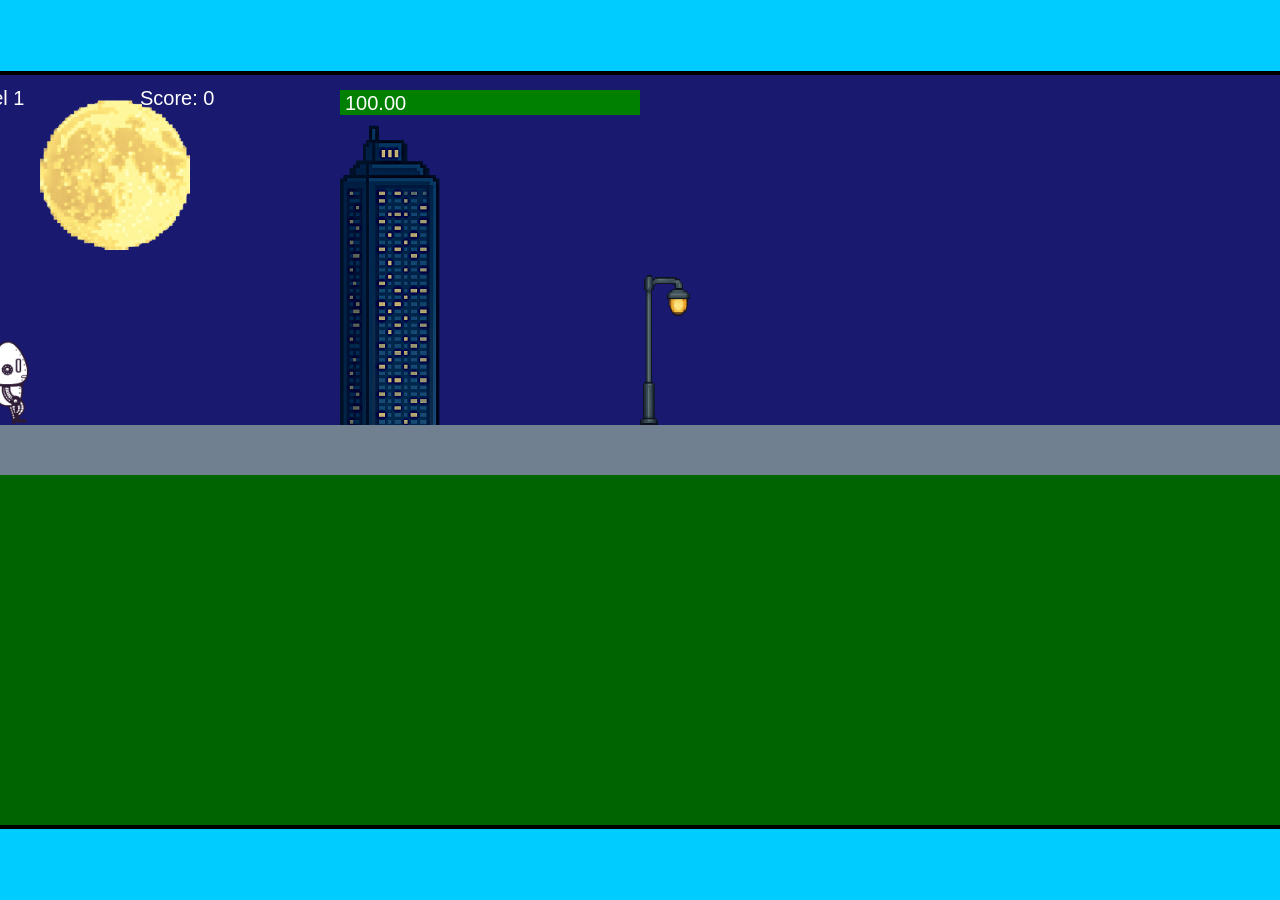
<file: fsd-projects/runtime/index.html>
<!DOCTYPE html>
<html lang="en">
  <head>
    <meta charset="UTF-8" />
    <meta name="viewport" content="width=device-width, initial-scale=1.0" />
    <title>Runtime Neo</title>
    <link rel="stylesheet" href="runtime.css" />
    <script src="https://code.jquery.com/jquery-3.1.0.js"></script>
    <script src="setup.js"></script>
    <script src="levels.js"></script>
    <script src="scenery.js"></script>
    <script src="student.js"></script>
    <script src="main.js"></script>
  </head>
  <body id="body">
    <canvas id="gameCanvas" width="1400" height="750"></canvas>
    <img id="player" src="images/halle.png" />
    <img id="projectile" src="images/projectile.png" />
    <img id="basicPlatform" src="images/interactable/basicPlatform.png" />
    <img id="spikes" src="images/interactable/spikes.png" />
    <img id="bug" src="images/interactable/bug.png" />
    <img id="healthUp" src="images/interactable/healthUp.png" />
    <img id="flag" src="images/interactable/flag.png" />
    <img id="moon" src="images/backgrounds/moon.png" />
    <img id="building" src="images/backgrounds/building.png" />
    <img id="lamp" src="images/backgrounds/lamp.png" />
  </body>
</html>
</file>
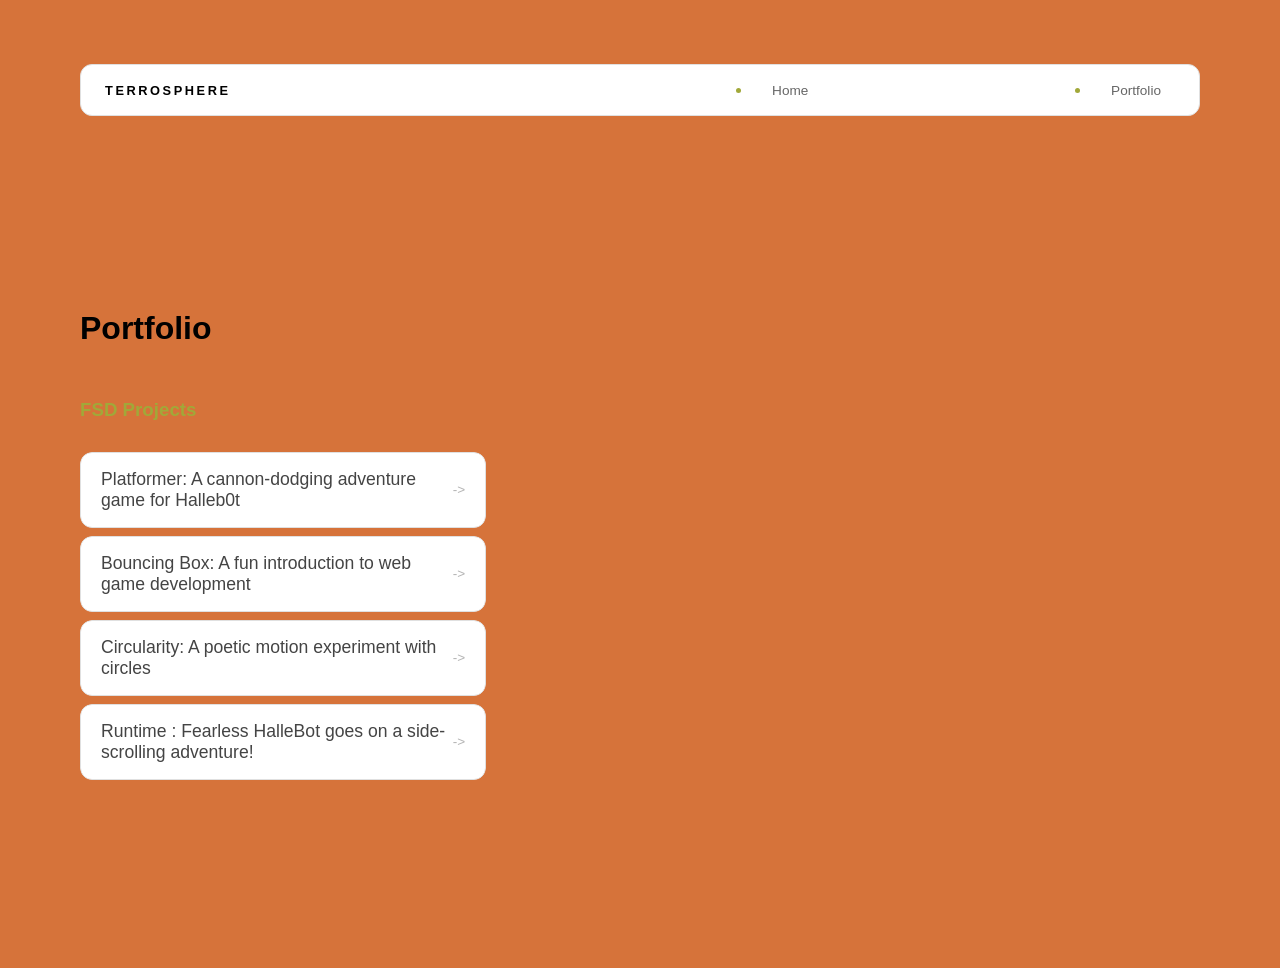
<file: portfolio.html>
<!DOCTYPE html>
<html>
  <head>
    <title>Terrosphere</title>

    <link rel="stylesheet" href="style.css" />
  </head>

  <body>
    <!-- All content goes here -->
    <div id="all-contents">
      <!DOCTYPE html>
<html>
  <head>
    <title>CHANGE ME</title>
  </head>

  <body>
    <!-- All content goes here -->
    <div id="all-contents">
     <nav>
      <h1>Terrosphere</h1>
      <ul id="nav-ul">
      </ul>
        <li class="nav-li">
          <a  
      href="index.html">Home</a>
      </li>
        <li class="nav-li">
          <a href="portfolio.html">Portfolio</a>
        </li>
      </ul>
    </nav>

    <main>
  <div class="content">
    <h1>Portfolio</h1>
    <h3>FSD Projects</h3>
    <ul id="portfolio">
      <li>
  <a href="fsd-projects/platformer/">Platformer: A cannon-dodging adventure game for Halleb0t</a>
</li>
<li>
  <a href="fsd-projects/bouncing-box/">Bouncing Box: A fun introduction to web game development</a>
</li>
<li>
  <a href="fsd-projects/circularity/">Circularity: A poetic motion experiment with circles</a>
</li>
<li>
 <a href="fsd-projects/runtime/">Runtime : Fearless HalleBot goes on a side-scrolling adventure!</a>
</li>


    </ul>

    <!-- ASD Projects will go here -->

  </div>
</main>

    </div>
  </body>
</html>
</file>
<file: fsd-projects/runtime/runtime.css>
/* runtime.css */
/* Styles for Runtime Neo auto-runner game */

img {
  display: none;
}

#gameCanvas {
  position: absolute;
  border: 4px solid #000;
  top: 50%;
  left: 50%;
  transform: translate(-50%, -50%);
}

body {
  margin: 0;
  background-color: #00ccff;
  font-family: Arial, sans-serif;
  text-align: center;
  overflow: hidden;
}
</file>
<file: style.css>
* {
  box-sizing: border-box;
}

body {
  margin: 0;
  background: #d6733a;
  color: #a1a839;
  font-family: "Helvetica Neue", Arial, sans-serif;
}

#all-contents {
  max-width: 1500px;
  min-height: 100vh;
  margin: 0 auto;
  padding: 32px 40px;
}
main {
  display: grid;
  grid-template-columns: minmax(220px, 1fr) minmax(420px, 1.6fr);
  align-items: center;
  min-height: calc(100vh - 160px);
  gap: clamp(32px, 5vw, 80px);
}

.sidebar {
  width: 100%;
}

.content {
  display: flex;
  flex-direction: column;
  align-items: flex-start;
  gap: 12px;
}
h2 {
  margin: 0;
  font-size: clamp(4rem, 10vw, 7rem);
  line-height: 0.9;
  font-weight: 900;
  letter-spacing: -0.04em;
  text-transform: lowercase;
  color: #000;
}

.content > p {
  margin: 0;
  color: #999;
  font-size: 0.9rem;
  text-transform: uppercase;
  letter-spacing: 0.15em;
  line-height: 1.4;
}
#interests {
  margin-top: 32px;
  width: 100%;
}

#interests h3 {
  margin: 0 0 12px;
  font-size: 0.75rem;
  font-weight: 700;
  text-transform: uppercase;
  letter-spacing: 0.2em;
  color: #aaa;
}

#interests ul {
  list-style: none;
  margin: 0;
  padding: 0;
  display: flex;
  flex-wrap: wrap;
  gap: 8px;
}

#interests li {
  color: #555;
  font-size: 1rem;
  font-weight: 600;
  padding: 10px 20px;
  background: #fff;
  border: 1px solid #ddd;
  border-radius: 100px;
  transition:
    background 0.25s ease,
    color 0.25s ease,
    transform 0.25s ease;
  cursor: default;
}

#interests li:hover {
  background: #000;
  color: #fff;
  border-color: #000;
  transform: translateY(-2px);
}
.sidebar-img {
  width: 100%;
  max-width: 760px;
  aspect-ratio: 3 / 4;
  object-fit: cover;
  display: block;
  border-radius: 16px;
  filter: grayscale(100%);
  box-shadow: 0 8px 30px rgba(0, 0, 0, 0.12);
  transition:
    filter 0.4s ease,
    transform 0.4s ease,
    box-shadow 0.4s ease;
}

.sidebar-img:hover {
  filter: grayscale(0%);
  transform: translateY(-4px);
  box-shadow: 0 16px 40px rgba(0, 0, 0, 0.18);
}
nav {
  display: flex;
  justify-content: space-between;
  align-items: center;
  margin-bottom: 48px;
  padding: 16px 24px;
  background: #fff;
  border: 1px solid #e0e0e0;
  border-radius: 12px;
}

nav h1 {
  margin: 0;
  font-size: 0.8rem;
  font-weight: 700;
  text-transform: uppercase;
  letter-spacing: 0.2em;
  color: #000;
}

#nav-ul {
  list-style: none;
  display: flex;
  gap: 8px;
  margin: 0;
  padding: 0;
}

.nav-li a {
  color: #666;
  text-decoration: none;
  font-size: 0.85rem;
  font-weight: 500;
  padding: 6px 14px;
  border-radius: 8px;
  transition:
    background 0.25s ease,
    color 0.25s ease;
}

.nav-li a:hover {
  background: #000;
  color: #fff;
}

/* Portfolio styles */
.content h1 {
  color: black;
}

#portfolio {
  list-style: none;
  margin: 0;
  padding: 0;
  width: 100%;
  display: flex;
  flex-direction: column;
  gap: 8px;
}

#portfolio li {
  border-radius: 12px;
  overflow: hidden;
}

#portfolio a {
  display: flex;
  justify-content: space-between;
  align-items: center;
  text-decoration: none;
  color: #444;
  padding: 16px 20px;
  font-size: 1.1rem;
  font-weight: 500;
  background: #fff;
  border: 1px solid #e0e0e0;
  border-radius: 12px;
  transition: background 0.25s ease, color 0.25s ease, transform 0.25s ease;
}

#portfolio a:hover {
  background: #000;
  color: #fff;
  transform: translateX(4px);
}

#portfolio a::after {
  content: "->";
  font-size: 0.85rem;
  opacity: 0.4;
  transition: opacity 0.25s ease;
  white-space: nowrap;
}

#portfolio a:hover::after {
  opacity: 1;
}
</file>
